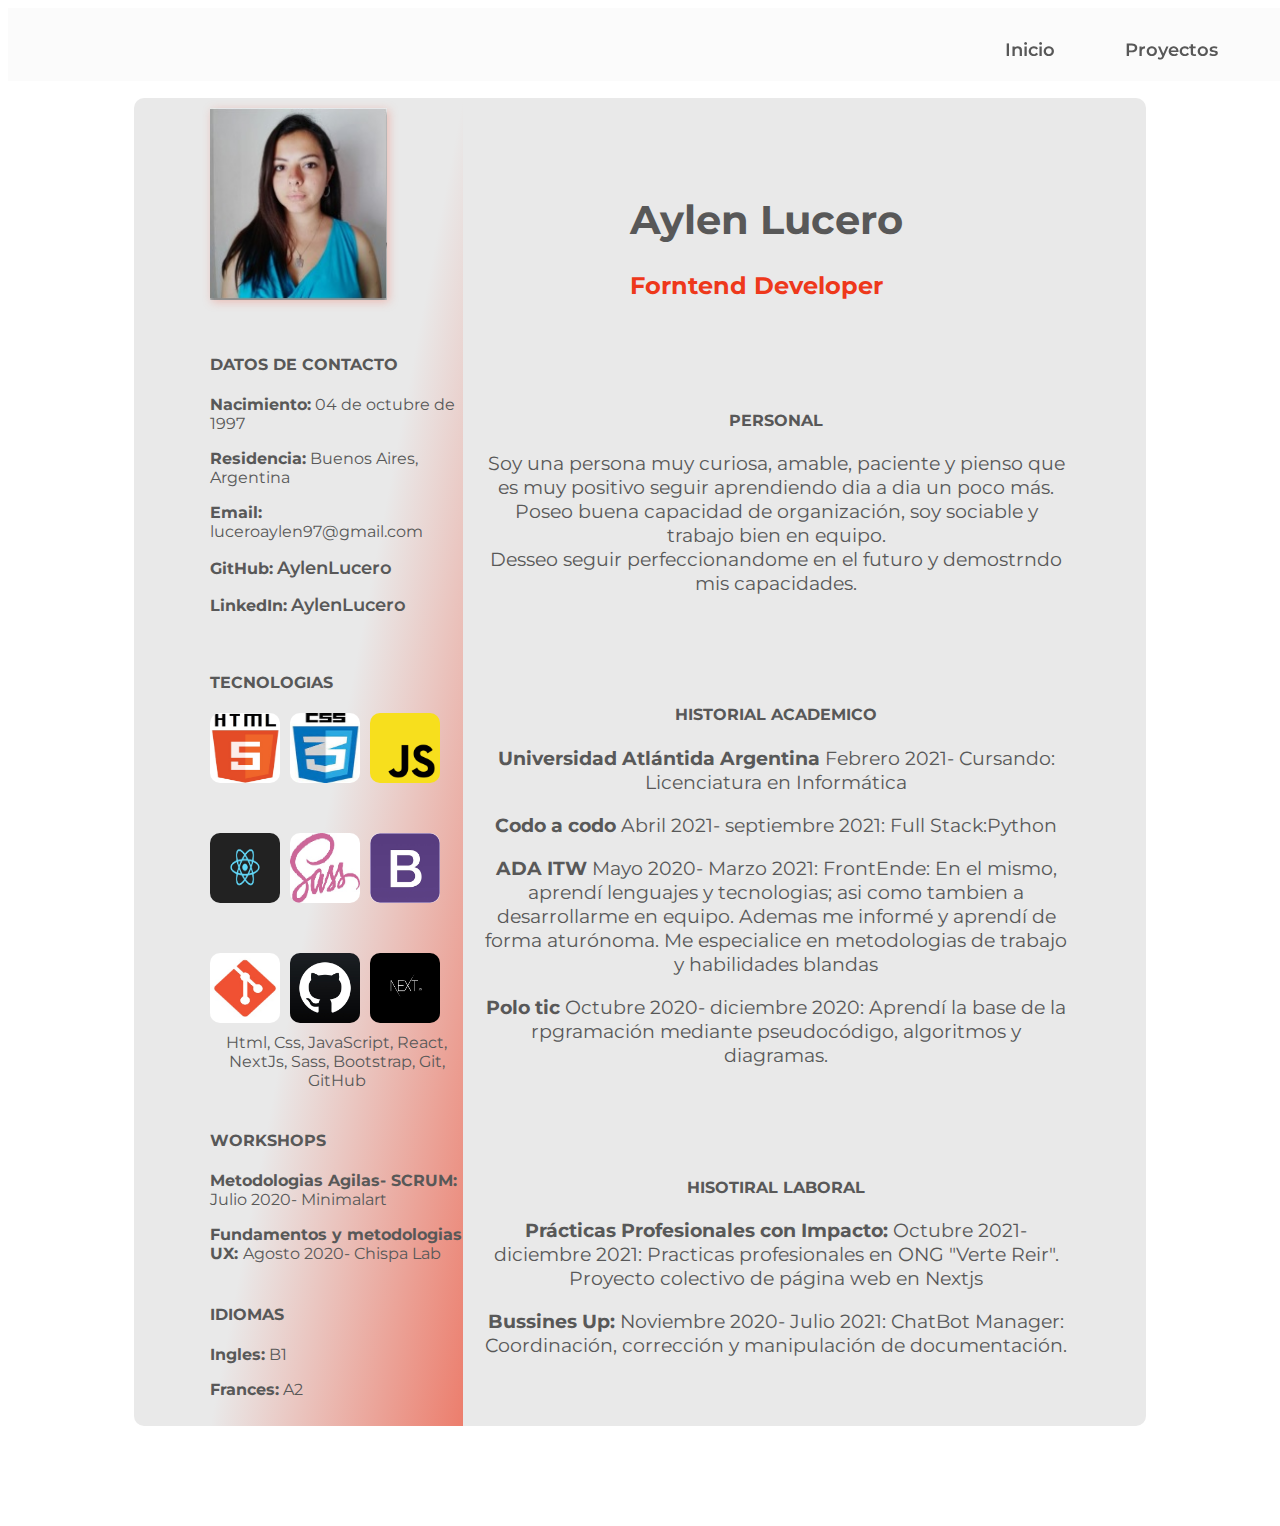
<file: index.html>
<!DOCTYPE html>
<html lang="en">
<head>
    <meta charset="UTF-8">
    <meta http-equiv="X-UA-Compatible" content="IE=edge">
    <meta name="viewport" content="width=device-width, initial-scale=1.0">
    <link rel="preconnect" href="https://fonts.gstatic.com" crossorigin>
    <link href="https://fonts.googleapis.com/css2?family=Montserrat:wght@100;200;300;400;500;600;700;800;900&display=swap" rel="stylesheet">
    <link rel="stylesheet" href="css/index.css"/>
    <link rel="stylesheet" href="css/nav.css"/>
    <title>Aylen Lucero | Home</title>
</head>
<body class="container">
    <nav class="container-nav">
        <div class="container-items">
            <ul>
                <li class="item-list">
                    <a href="index.html">Inicio</a>
                </li>
                <li class="item-list">
                    <a href="proyects.html">Proyectos</a>
                </li>
            </ul>
        </div>
        
    </nav>
    <article>
        <section class="sectionCV">
            <div class="section1">
                <img src="img/imgCV.jpg" class="imgCV" alt="imagenCV" />
                <div class="datos-personales">
                    <h4>DATOS DE CONTACTO</h4>
                    <p>
                        <b>Nacimiento:</b> 04 de octubre de 1997
                    </p>
                    <p>
                        <b>Residencia:</b> Buenos Aires, Argentina
                    </p>
                    <p>
                        <b>Email:</b> luceroaylen97@gmail.com
                    </p>
                    <p>
                        <b>GitHub:</b>
                        <a href="https://github.com/AylenLucero">AylenLucero</a>
                    </p>
                    <p>
                        <b>LinkedIn:</b>
                        <a href="https://www.linkedin.com/in/aylenlucero/">AylenLucero</a>
                    </p>
                </div>
                <div class="tecnologias">
                    <h4>TECNOLOGIAS</h4>
                    <div class="divImg">
                        <div id="imgTecnologia" class="imgTecnologias"></div>
                    </div>
                    
                    <div class="nameTecnologias">
                        <span>Html, Css, JavaScript, React, NextJs, Sass, Bootstrap, Git, GitHub</span>
                    </div>
                </div>
                <div>
                    <h4 class="Workshops">WORKSHOPS</h4>
                    <p>
                        <b>Metodologias Agilas- SCRUM: </b> Julio 2020- Minimalart
                    </p>
                    <p>
                        <b>Fundamentos y metodologias UX: </b> Agosto 2020- Chispa Lab
                    </p>
                </div>
                <div>
                    <h4 class="idiomas">IDIOMAS</h4>
                    <p>
                        <b>Ingles:</b> B1
                    </p>
                    <p>
                        <b>Frances:</b> A2
                    </p>
                </div>
            </div>
            <div class="section2">
                <div>
                        <h1 class="title">Aylen Lucero</h1>
                        <h2 class="cargo">Forntend Developer</h2>
                </div>
                <div class="sectionUnica">
                    
                    <h4 class="personal">PERSONAL</h4>
                    <p>
                        Soy una persona muy curiosa, amable, paciente y pienso que es muy positivo seguir aprendiendo dia a dia un poco más.<br/>
                        Poseo buena capacidad de organización, soy sociable y trabajo bien en equipo.<br/>
                        Desseo seguir perfeccionandome en el futuro y demostrndo mis capacidades.
                    </p>
                </div>
                <div class="sectionUnica">
                    <h4 class="academico">HISTORIAL ACADEMICO</h4>
                    <p>
                        <b>
                            Universidad Atlántida Argentina
                        </b>
                        <span>Febrero 2021- Cursando: </span>
                        Licenciatura en Informática
                    </p>
                    <p>
                        <b>Codo a codo</b>
                        <span>Abril 2021- septiembre 2021: </span>
                        Full Stack:Python
                    </p>
                    <p>
                        <b>ADA ITW</b>
                        <span>Mayo 2020- Marzo 2021: </span>
                        FrontEnde: En el mismo, aprendí lenguajes y tecnologias; asi como tambien a desarrollarme en equipo. Ademas me informé y aprendí de forma aturónoma.
                        Me especialice en metodologias de trabajo y habilidades blandas
                    </p>
                    <p>
                        <b>Polo tic</b>
                        <span>Octubre 2020- diciembre 2020: </span>
                        Aprendí la base de la rpgramación mediante pseudocódigo, algoritmos y diagramas.
                    </p>
                </div>
                <div class="sectionUnica">
                    <h4 class="laboral">HISOTIRAL LABORAL</h4>
                    <p>
                        <b>Prácticas Profesionales con Impacto:</b>
                        Octubre 2021- diciembre 2021: 
                        Practicas profesionales en ONG "Verte Reir". Proyecto colectivo de página web en Nextjs
                    </p>
                    <p>
                        <b>Bussines Up: </b>
                        Noviembre 2020- Julio 2021: 
                        ChatBot Manager: Coordinación, corrección y manipulación de documentación.
                    </p>
                </div>
            </div>
        </section>
    </article>
    
</body>
<script src="scripts/index.js"></script>
<script src="https://cdn.jsdelivr.net/npm/@popperjs/core@2.10.2/dist/umd/popper.min.js" integrity="sha384-7+zCNj/IqJ95wo16oMtfsKbZ9ccEh31eOz1HGyDuCQ6wgnyJNSYdrPa03rtR1zdB" crossorigin="anonymous"></script>
<script src="https://cdn.jsdelivr.net/npm/bootstrap@5.1.3/dist/js/bootstrap.min.js" integrity="sha384-QJHtvGhmr9XOIpI6YVutG+2QOK9T+ZnN4kzFN1RtK3zEFEIsxhlmWl5/YESvpZ13" crossorigin="anonymous"></script>
</html>
</file>
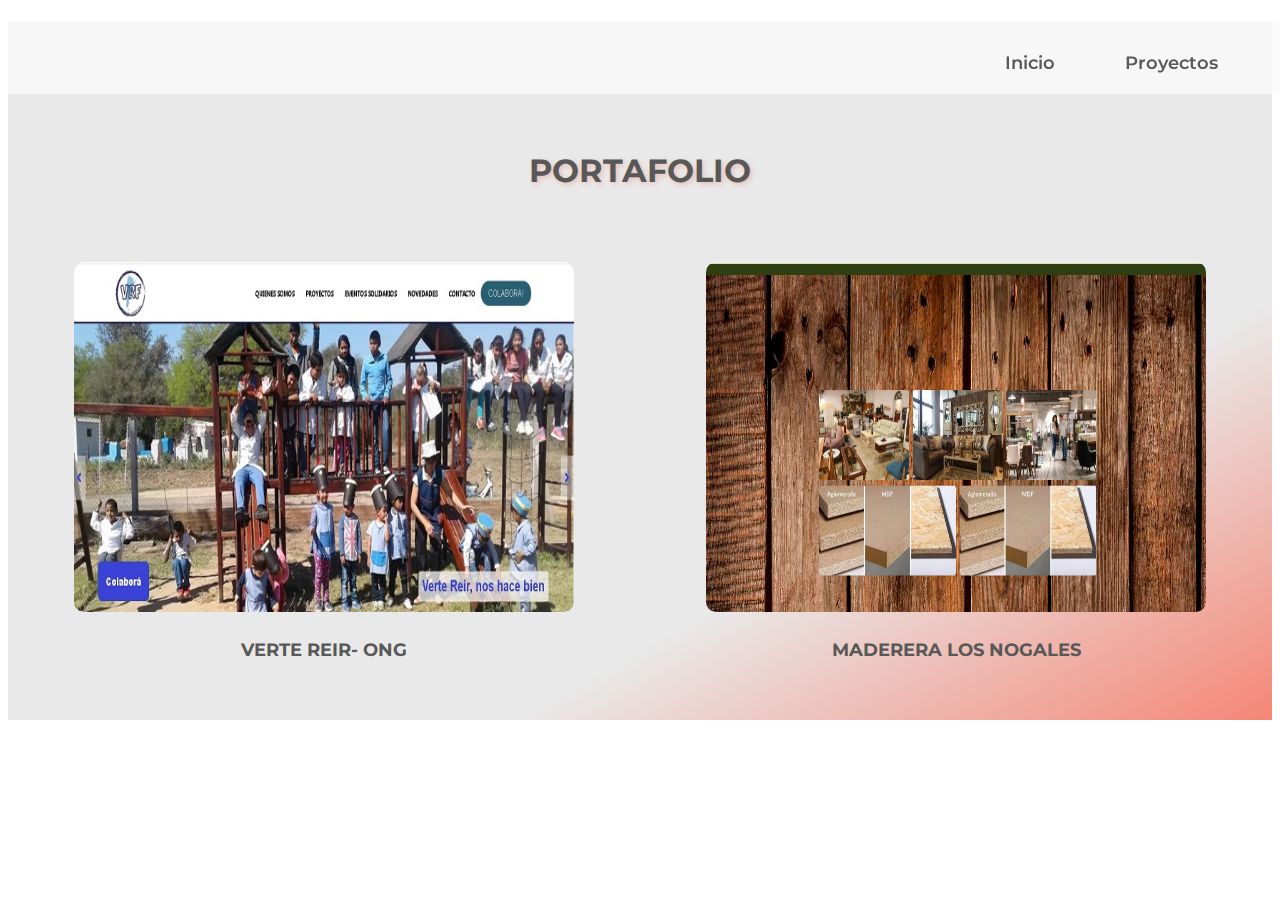
<file: proyects.html>
<!DOCTYPE html>
<html lang="en">
<head>
    <meta charset="UTF-8">
    <meta http-equiv="X-UA-Compatible" content="IE=edge">
    <meta name="viewport" content="width=device-width, initial-scale=1.0">
    <link rel="preconnect" href="https://fonts.gstatic.com" crossorigin>
    <link href="https://fonts.googleapis.com/css2?family=Montserrat:wght@100;200;300;400;500;600;700;800;900&display=swap" rel="stylesheet">
    <link rel="stylesheet" href="css/proyectos.css"/>
    <link rel="stylesheet" href="css/nav.css"/>
    <title>Aylen Lucero | Proyectos</title>
</head>
<body class="container">
    <nav class="container-nav">
        <div class="container-items">
            <ul>
                <li class="item-list">
                    <a href="index.html">Inicio</a>
                </li>
                <li class="item-list">
                    <a href="proyects.html">Proyectos</a>
                </li>
            </ul>
        </div>
        
    </nav>
    <article>
        <div>
            <h1 class="portafolio">PORTAFOLIO</h1>
        </div>
        <section class="section-proyectos" id="section-proyectos">
            
            <a target="_blank" href='https://verte-reir-ppi.vercel.app/'> 
                <img class='imgONG' src='img/pageONG.jpg'/>
                <h4>VERTE REIR- ONG</h4>
            </a>
                <a target="_blank" href='https://loving-morse-dbd4f2.netlify.app/index.html'> 
                <img class='imgONG' src='img/maderera.jpg'/>
                <h4>MADERERA LOS NOGALES</h4>
                </a>
        </section>
    </article>
    
</body>
<script src="scripts/index.js"></script>
<script src="https://cdn.jsdelivr.net/npm/@popperjs/core@2.10.2/dist/umd/popper.min.js" integrity="sha384-7+zCNj/IqJ95wo16oMtfsKbZ9ccEh31eOz1HGyDuCQ6wgnyJNSYdrPa03rtR1zdB" crossorigin="anonymous"></script>
<script src="https://cdn.jsdelivr.net/npm/bootstrap@5.1.3/dist/js/bootstrap.min.js" integrity="sha384-QJHtvGhmr9XOIpI6YVutG+2QOK9T+ZnN4kzFN1RtK3zEFEIsxhlmWl5/YESvpZ13" crossorigin="anonymous"></script>
</html>
</file>
<file: css/index.css>
/* Titulo */
.title {
    display: flex;
    justify-content: center;
    padding-top: 70px;
    font-size: 2.5rem;
    color: rgb(88, 88, 88)
}
.cargo {
    color: #ee381b;
    padding-bottom: 50px;
}
article {
    display: flex;
    justify-content: center;
    padding-top: 90px;
    margin-bottom: 100px;
    color: rgb(88, 88, 88);
}
.sectionCV {
    display: flex;
    flex-direction: row;
    justify-content: center;
    background-color: rgb(233, 233, 233);
    width: 80%;
    border-radius: 10px;
}
.section1 {
    background: linear-gradient(to bottom right, rgb(233, 233, 233) 50%, #ee371b9a);
    width: 25%;
    padding-top: 10px;
    
}
.imgCV {
    width: 70%;
    padding-bottom: 10px;
    filter: drop-shadow( 2px 2px 5px #ee371b41);
    z-index: 1;
}
.tecnologias, .datos-personales, .Workshops, .idiomas, .personal, .academico, .laboral {
    
    padding-top: 20px;
}
.personal, .academico, .laboral {
    display: flex;
    flex-direction: column;
    align-items: center;
}
.imgTecnologias {
    width: 100%;
    display: grid;
    grid-template-columns: repeat(auto-fill, 30px);
    grid-gap: 50px;
}
.imgTecnologia {
    width: 70px;
    height: 70px;
    border-radius: 10px;
}
.imgTecnologia:hover {
    filter: brightness(0.9);
    filter: drop-shadow(2px 2px 5px rgba(88, 88, 88, 0.76));
}
.nameTecnologias {
    text-align: center;
    padding-top: 10px;
}
.section2 {
    width: 60%;
    display: flex;
    flex-direction: column;
    align-items: center;
}
.section2 p {
    font-size: 1.2rem;
    text-align: center;
}
.sectionUnica {
    padding-bottom: 50px;
    padding-left: 20px;
}
.sectionUnica p:hover {
    text-shadow: 2px 2px 2px #ee371b49;
    color: rgb(78, 78, 78)
}



@media (min-width: 500px) and (max-width: 1000px) {
    .sectionCV {
        display: flex;
        flex-direction: column;
         width: 100%;
    }
    .section1, .section2  {
        display: flex;
        flex-direction: column;
        align-items: center;
        width: 100%;
    }
    .imgCV {
        width: 200px;
    }
    .tecnologias {
        display: flex;
        flex-direction: column;
        align-items: center;
    }
    .divImg {
        
        width: 80%
    }
  }

  @media (max-width: 499px) {
    
    .sectionCV {
        display: flex;
        flex-direction: column;
        width: 100%;
    }
    .section1, .section2 {
        display: flex;
        flex-direction: column;
        align-items: center;
        width: 100%;
    }
    .imgCV {
        width: 200px;
    }
    .tecnologias {
        display: flex;
        flex-direction: column;
        align-items: center;
    }
    .divImg {
        
        width: 80%
    }
  }
</file>
<file: css/nav.css>
.container {
    font-family: 'Montserrat', sans-serif;
}

.container-nav {
    background-color: #fafafacc;
    padding-top: 15px;
    padding-bottom: 5px;
    display: flex;
    justify-content: flex-end;
    position: fixed;
    width: 100%;
    z-index: 3;
}
ul {
    display: flex;
    flex-direction: row;
}
.item-list {
    margin-right: 70px;
    list-style: none;
}
a {
    font-size: 1.1rem;
    font-weight: 600;
    color: rgb(88, 88, 88);
    text-decoration: none;
    transition-duration: 1s;
}
a:hover {
    color: #ee381b !important;
}
</file>
<file: css/proyectos.css>
/* PAGES */
article {
    background: linear-gradient(to bottom right, rgb(233, 233, 233) 70%, #ee371b9a);
}
.portafolio {
    text-align: center;
    font-size: 2rem;
    padding-top: 130px;
    padding-bottom: 50px;
    color: rgb(88, 88, 88);
    text-shadow: 2px 2px 5px #ee371b3d;
}
.section-proyectos {
    padding-bottom: 36px;
    display: flex;
    justify-content: space-around;
    text-align: center;
}
.imgONG {
    width: 500px;
    height: 350px;
    border-radius: 10px;
    transition-duration: 1s;
}
.imgONG:hover {
    filter: drop-shadow(2px 2px 5px #ee371ba8);
    transform: scale(1.1);
}

@media (min-width: 500px) and (max-width: 1000px) {
    .section-proyectos {
        display: flex;
        flex-direction: column;
    }
    a {
        padding-bottom: 50px;
    }
  }

  @media (max-width: 499px) {
    .section-proyectos {
        display: flex;
        flex-direction: column;
    }
    a {
        padding-bottom: 50px;
    }
    .imgONG {
        width: 300px;
        height: 200px;
    }
  }
</file>
